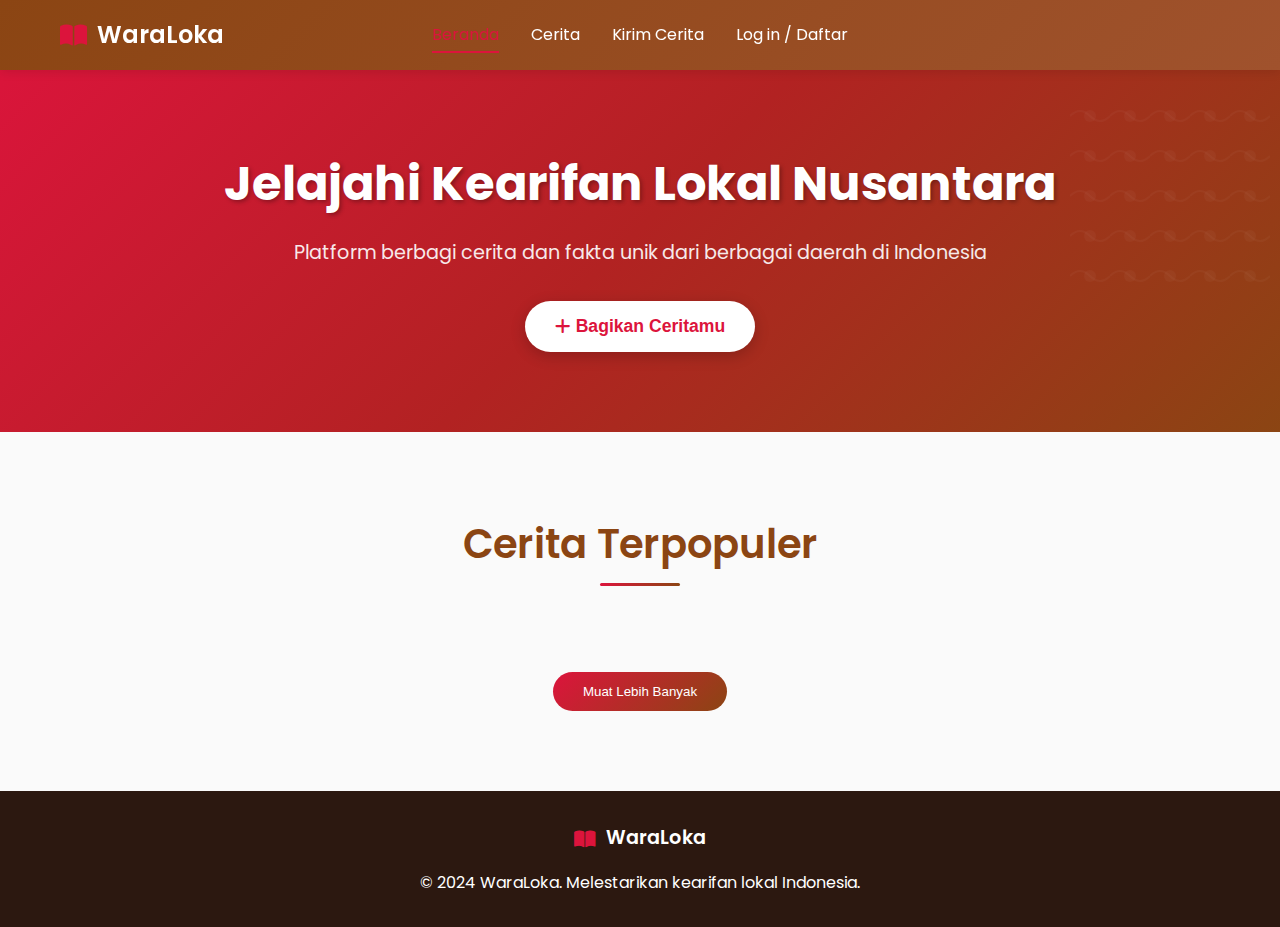
<file: index.html>
<!DOCTYPE html>
<html lang="id">
<head>
    <meta charset="UTF-8">
    <meta name="viewport" content="width=device-width, initial-scale=1.0">
    <title>WaraLoka - Berbagi Cerita Lokal</title>
    <link rel="stylesheet" href="styles.css">
    <link href="https://fonts.googleapis.com/css2?family=Poppins:wght@300;400;500;600;700&display=swap" rel="stylesheet">
    <link rel="stylesheet" href="https://cdnjs.cloudflare.com/ajax/libs/font-awesome/6.0.0/css/all.min.css">
</head>
<body>
    <div id="globalMessageContainer" class="global-message-container"></div>

    <header class="header">
        <div class="container">
            <div class="nav-brand">
                <i class="fas fa-book-open"></i>
                <h1>WaraLoka</h1>
            </div>
            
            <div class="hamburger-menu" id="hamburgerMenu">
                <i class="fas fa-bars"></i>
            </div>

            <nav class="nav-menu" id="mainNavMenu">
                <a href="#home" class="nav-link active">Beranda</a> <a href="stories.html" class="nav-link">Cerita</a>
                <a href="#submit" class="nav-link">Kirim Cerita</a>
                <a href="#" class="nav-link" id="loginSignupBtn">Log in / Daftar</a>
                
                <div id="userStatusMobile" class="user-status-mobile">
                    Halo, <span id="loggedInUsernameMobile"></span>!
                    <button id="logoutBtnMobile" class="cta-button">Logout</button>
                </div>
            </nav>
            
            <div id="userStatusDesktop" class="user-status-desktop">
                Halo, <span id="loggedInUsernameDesktop"></span>!
                <button id="logoutBtnDesktop" class="cta-button">Logout</button>
            </div>
        </div>
    </header>

    <section id="home" class="hero">
        <div class="container">
            <div class="hero-content">
                <div class="batik-pattern"></div>
                <h2>Jelajahi Kearifan Lokal Nusantara</h2>
                <p>Platform berbagi cerita dan fakta unik dari berbagai daerah di Indonesia</p>
                <button class="cta-button" id="shareStoryHeroBtn">
                    <i class="fas fa-plus"></i> Bagikan Ceritamu
                </button>
            </div>
        </div>
    </section>

    <section id="stories" class="stories-section">
        <div class="container">
            <h2 class="section-title">Cerita Terpopuler</h2>
            <div class="stories-grid" id="storiesGrid">
                </div>
            <button class="load-more-btn" onclick="window.location.href='stories.html'">Muat Lebih Banyak</button>
        </div>
    </section>

    <section id="submit" class="submit-section">
        <div class="container">
            <h2 class="section-title">Bagikan Cerita Lokalmu</h2>
            <form class="story-form" id="storyForm" enctype="multipart/form-data">
                <div class="form-group">
                    <label for="title">Judul Cerita</label>
                    <input type="text" id="title" name="title" required placeholder="Masukkan judul cerita...">
                </div>
                
                <div class="form-group">
                    <label for="location">Lokasi</label>
                    <input type="text" id="location" name="location" required placeholder="Nama kota/daerah...">
                </div>
                
                <div class="form-group">
                    <label for="content">Cerita</label>
                    <textarea id="content" name="content" required placeholder="Ceritakan kearifan lokal yang ingin kamu bagikan..."></textarea>
                </div>
                
                <div class="form-group">
                    <label for="photo">Foto (Opsional)</label>
                    <input type="file" id="photo" name="photo" accept="image/*">
                    <div class="file-preview" id="filePreview"></div>
                </div>
                
                <button type="submit" class="submit-btn">
                    <i class="fas fa-paper-plane"></i> Kirim Cerita
                </button>
            </form>
        </div>
    </section>

    <footer class="footer">
        <div class="container">
            <div class="footer-content">
                <div class="footer-brand">
                    <i class="fas fa-book-open"></i>
                    <span>WaraLoka</span>
                </div>
                <p>© 2024 WaraLoka. Melestarikan kearifan lokal Indonesia.</p>
            </div>
        </div>
    </footer>

    <div id="storyModal" class="modal">
        <div class="modal-content">
            <span class="close" onclick="closeModal()">×</span>
            <div id="modalContent"></div>
        </div>
    </div>

    <div id="authModal" class="modal">
        <div class="modal-content">
            <span class="close" onclick="closeAuthModal()">×</span>
            <div class="auth-forms-container">
                <div id="loginFormContainer" class="auth-form active">
                    <h2 class="form-title">Login</h2>
                    <form id="loginForm">
                        <div class="form-group">
                            <label for="loginUsername">Username</label>
                            <input type="text" id="loginUsername" name="username" required>
                        </div>
                        <div class="form-group">
                            <label for="loginPassword">Password</label>
                            <input type="password" id="loginPassword" name="password" required>
                        </div>
                        <button type="submit" class="submit-btn auth-submit-btn">Login</button>
                    </form>
                    <p class="switch-form-text">Belum punya akun? <a href="#" id="showSignup">Daftar di sini</a></p>
                </div>

                <div id="signupFormContainer" class="auth-form" style="display: none;">
                    <h2 class="form-title">Daftar Akun Baru</h2>
                    <form id="signupForm">
                        <div class="form-group">
                            <label for="signupUsername">Username</label>
                            <input type="text" id="signupUsername" name="username" required>
                        </div>
                        <div class="form-group">
                            <label for="signupEmail">Email (Opsional)</label>
                            <input type="email" id="signupEmail" name="email">
                        </div>
                        <div class="form-group">
                            <label for="signupPassword">Password</label>
                            <input type="password" id="signupPassword" name="password" required>
                        </div>
                        <div class="form-group">
                            <label for="signupConfirmPassword">Konfirmasi Password</label>
                            <input type="password" id="signupConfirmPassword" name="confirm_password" required>
                        </div>
                        <button type="submit" class="submit-btn auth-submit-btn">Daftar</button>
                    </form>
                    <p class="switch-form-text">Sudah punya akun? <a href="#" id="showLogin">Login di sini</a></p>
                </div>
            </div>
            <div id="authMessageContainer" class="message-container"></div>
        </div>
    </div>
    
    <div id="editStoryModal" class="modal">
        <div class="modal-content">
            <span class="close" id="closeEditStoryModalBtn">×</span>
            <h2 class="form-title">Edit Cerita Lokalmu</h2>
            <form class="story-form" id="editStoryForm" enctype="multipart/form-data">
                <input type="hidden" id="editStoryId" name="story_id">
                <input type="hidden" id="editCurrentPhoto" name="current_photo"> <div class="form-group">
                    <label for="editTitle">Judul Cerita</label>
                    <input type="text" id="editTitle" name="title" required placeholder="Masukkan judul cerita...">
                </div>
                
                <div class="form-group">
                    <label for="editLocation">Lokasi</label>
                    <input type="text" id="editLocation" name="location" required placeholder="Nama kota/daerah...">
                </div>
                
                <div class="form-group">
                    <label for="editContent">Cerita</label>
                    <textarea id="editContent" name="content" required placeholder="Ceritakan kearifan lokal yang ingin kamu bagikan..."></textarea>
                </div>
                
                <div class="form-group">
                    <label>Foto Saat Ini</label>
                    <div id="currentPhotoPreview" style="margin-bottom: 10px;">
                        </div>
                    <label for="editPhoto">Ganti Foto (Opsional)</label>
                    <input type="file" id="editPhoto" name="photo" accept="image/*">
                    <div class="file-preview" id="editFilePreview"></div>
                    <div style="margin-top: 10px;">
                        <input type="checkbox" id="removePhotoCheckbox" name="remove_photo" value="true">
                        <label for="removePhotoCheckbox">Hapus Foto</label>
                    </div>
                </div>
                
                <button type="submit" class="submit-btn">
                    <i class="fas fa-save"></i> Simpan Perubahan
                </button>
            </form>
            <div id="editStoryMessageContainer" class="message-container"></div>
        </div>
    </div>
    <div id="customConfirmModal" class="modal">
        <div class="modal-content small-modal-content">
            <span class="close" id="closeCustomConfirmModalBtn">×</span>
            <h3 id="customConfirmMessage" style="text-align: center; margin-bottom: 25px; color: #8B4513;"></h3>
            <div class="modal-actions" style="display: flex; justify-content: center; gap: 15px;">
                <button class="cta-button submit-btn" id="customConfirmYesBtn">Ya</button>
                <button class="cta-button delete-btn" id="customConfirmNoBtn">Tidak</button>
            </div>
        </div>
    </div>
    <script src="script.js"></script>
</body>
</html>
</file>
<file: styles.css>
/* Reset dan Gaya Dasar */
* {
    margin: 0;
    padding: 0;
    box-sizing: border-box;
}

html { 
    scroll-behavior: smooth;
}

body {
    font-family: 'Poppins', sans-serif;
    line-height: 1.6;
    color: #2c1810;
    background-color: #fefefe;
}

.container {
    max-width: 1200px;
    margin: 0 auto;
    padding: 0 20px;
}

/* Header */
.header {
    background: linear-gradient(135deg, #8B4513 0%, #A0522D 100%);
    color: white;
    padding: 1rem 0;
    position: fixed;
    top: 0;
    width: 100%;
    z-index: 1000;
    box-shadow: 0 2px 10px rgba(0,0,0,0.1);
}

.header .container {
    display: flex;
    justify-content: space-between;
    align-items: center;
    position: relative;
}

.nav-brand {
    display: flex;
    align-items: center;
    gap: 10px;
}

.nav-brand i {
    font-size: 1.5rem;
    color: #DC143C;
}

.nav-brand h1 {
    font-size: 1.5rem;
    font-weight: 600;
}

/* Ikon Menu Hamburger - TERSEMBUNYI DI DESKTOP */
.hamburger-menu {
    display: none; 
    font-size: 1.8rem;
    cursor: pointer;
    color: white;
    z-index: 1100; 
}

/* Menu Navigasi (Gaya Desktop) */
.nav-menu {
    display: flex;
    gap: 2rem;
    position: absolute; 
    left: 50%;
    transform: translateX(-50%);
    z-index: 900;
    flex-direction: row; 
    padding-top: 0; 
    transition: none; 
}

.nav-link {
    color: white;
    text-decoration: none;
    font-weight: 400;
    transition: color 0.3s ease;
    position: relative;
}

.nav-link:hover,
.nav-link.active {
    color: #DC143C;
}

.nav-link.active::after {
    content: '';
    position: absolute;
    bottom: -5px;
    left: 0;
    width: 100%;
    height: 2px;
    background-color: #DC143C;
}

/* Status Pengguna untuk Desktop - DITAMPILKAN DI DESKTOP, TERSEMBUNYI DI MOBILE */
#userStatusDesktop { 
    display: flex; 
    align-items: center;
    gap: 10px;
    font-weight: 500;
    color: white;
    margin-left: auto; 
}

#userStatusDesktop #logoutBtnDesktop {
    background: #DC143C; 
    color: white;
    border: none;
    padding: 8px 15px;
    border-radius: 20px;
    cursor: pointer;
    font-size: 0.9rem;
    transition: background-color 0.3s ease;
    width: auto; 
}

#userStatusDesktop #logoutBtnDesktop:hover {
    background: #B22222;
}

/* Status Pengguna untuk Mobile - TERSEMBUNYI DI DESKTOP, DITAMPILKAN DI MENU PADA MOBILE */
#userStatusMobile {
    display: none; 
}

#userStatusMobile .cta-button {
    background: #DC143C; 
    color: white;
    border: none;
    padding: 8px 15px;
    border-radius: 20px;
    cursor: pointer;
    font-size: 0.9rem;
    transition: background-color 0.3s ease;
    width: auto; 
}

#userStatusMobile .cta-button:hover {
    background: #B22222;
}

/* Bagian Hero */
.hero {
    background: linear-gradient(135deg, #DC143C 0%, #B22222 50%, #8B4513 100%);
    color: white;
    padding: 120px 0 80px;
    position: relative;
    overflow: hidden;
}

.hero-content {
    text-align: center;
    position: relative;
    z-index: 2;
}

.batik-pattern {
    position: absolute;
    top: -50px;
    right: -50px;
    width: 200px;
    height: 200px;
    background: url('data:image/svg+xml,<svg xmlns="http://www.w3.org/2000/svg" viewBox="0 0 100 100"><defs><pattern id="batik" patternUnits="userSpaceOnUse" width="20" height="20"><circle cx="10" cy="10" r="3" fill="rgba(255,255,255,0.1)"/><path d="M0,10 Q5,5 10,10 T20,10" stroke="rgba(255,255,255,0.1)" fill="none"/></pattern></defs><rect width="100" height="100" fill="url(%23batik)"/></svg>') repeat;
    opacity: 0.3;
}

.hero h2 {
    font-size: 3rem;
    font-weight: 700;
    margin-bottom: 1rem;
    text-shadow: 2px 2px 4px rgba(0,0,0,0.3);
}

.hero p {
    font-size: 1.2rem;
    margin-bottom: 2rem;
    opacity: 0.9;
}

.cta-button {
    background: white;
    color: #DC143C;
    border: none;
    padding: 15px 30px;
    font-size: 1.1rem;
    font-weight: 600;
    border-radius: 50px;
    cursor: pointer;
    transition: all 0.3s ease;
    box-shadow: 0 4px 15px rgba(0,0,0,0.2);
}

.cta-button:hover {
    transform: translateY(-2px);
    box-shadow: 0 6px 20px rgba(0,0,0,0.3);
}

/* Gaya untuk tombol kecil (Edit/Hapus) */
.cta-button.small-button {
    padding: 8px 15px;
    font-size: 0.9rem;
    border-radius: 20px;
    box-shadow: none; 
    background: #555; 
    color: white;
}

.cta-button.small-button:hover {
    transform: translateY(-1px);
    box-shadow: 0 2px 5px rgba(0,0,0,0.2);
}

.cta-button.small-button.edit-btn {
    background: #007bff; 
}
.cta-button.small-button.edit-btn:hover {
    background: #0056b3;
}

.cta-button.small-button.delete-btn {
    background: #dc3545; 
}
.cta-button.small-button.delete-btn:hover {
    background: #c82333;
}

/* Kontainer aksi pemilik */
.owner-actions {
    margin-top: 1rem;
    display: flex;
    gap: 10px;
    justify-content: flex-end; 
}

/* Gaya Bagian */
.section-title {
    text-align: center;
    font-size: 2.5rem;
    font-weight: 600;
    color: #8B4513;
    margin-bottom: 3rem;
    position: relative;
}

.section-title::after {
    content: '';
    position: absolute;
    bottom: -10px;
    left: 50%;
    transform: translateX(-50%);
    width: 80px;
    height: 3px;
    background: linear-gradient(90deg, #DC143C, #8B4513);
    border-radius: 2px;
}

/* Bagian Cerita (Gaya Global/Umum) */
.stories-section {
    padding: 80px 0;
    background-color: #fafafa;
}

.stories-grid {
    display: grid;
    grid-template-columns: repeat(auto-fit, minmax(350px, 1fr));
    gap: 2rem;
    margin-bottom: 3rem;
}

.story-card {
    background: white;
    border-radius: 15px;
    overflow: hidden;
    box-shadow: 0 5px 20px rgba(0,0,0,0.1);
    transition: all 0.3s ease;
    cursor: pointer;
    display: flex; 
    flex-direction: column; 
    height: auto; 
}

.story-card:hover {
    transform: translateY(-5px);
    box-shadow: 0 10px 30px rgba(0,0,0,0.15);
}

.story-image {
    width: 100%;
    height: 200px;
    background: linear-gradient(135deg, #DC143C, #8B4513);
    display: flex;
    align-items: center;
    justify-content: center;
    color: white;
    font-size: 3rem;
}

.story-content {
    padding: 1.5rem;
    display: flex; 
    flex-direction: column; 
    height: 100%; 
}

.story-title {
    font-size: 1.3rem;
    font-weight: 600;
    color: #8B4513;
    margin-bottom: 0.5rem;
}

.story-location {
    color: #DC143C;
    font-weight: 500;
    margin-bottom: 1rem;
    display: flex;
    align-items: center;
    gap: 5px;
}

.story-excerpt {
    color: #666;
    line-height: 1.6;
    margin-bottom: 1rem;
}

.story-meta {
    display: flex;
    justify-content: space-between;
    align-items: center;
    padding-top: 1rem;
    border-top: 1px solid #eee;
    margin-top: auto; 
}

.vote-section {
    display: flex;
    align-items: center;
    gap: 5px; 
}

.like-display, .dislike-display {
    display: flex;
    align-items: center;
    gap: 5px;
}

.vote-btn {
    background: none;
    border: none;
    color: #DC143C;
    cursor: pointer;
    font-size: 1.2rem;
    transition: color 0.3s ease;
    padding: 5px; 
}

.vote-btn:hover {
    color: #8B4513;
}

.vote-btn.active {
    color: #8B4513; 
}

.vote-btn[disabled] {
    opacity: 0.5;
    cursor: not-allowed;
}

.like-count, .dislike-count { 
    font-weight: 600;
    color: #8B4513;
    font-size: 1.1rem;
}

.load-more-btn {
    display: block;
    margin: 0 auto;
    background: linear-gradient(135deg, #DC143C, #8B4513);
    color: white;
    border: none;
    padding: 12px 30px;
    border-radius: 25px;
    cursor: pointer;
    font-weight: 500;
    transition: all 0.3s ease;
}

.load-more-btn:hover {
    transform: translateY(-2px);
    box-shadow: 0 5px 15px rgba(0,0,0,0.2);
}

/* Bagian Kirim */
.submit-section {
    padding: 80px 0;
    background: linear-gradient(135deg, #fafafa 0%, #f5f5f5 100%);
}

.story-form {
    max-width: 600px;
    margin: 0 auto;
    background: white;
    padding: 2rem;
    border-radius: 15px;
    box-shadow: 0 10px 30px rgba(0,0,0,0.1);
}

.form-group {
    margin-bottom: 1.5rem;
}

.form-group label {
    display: block;
    margin-bottom: 0.5rem;
    font-weight: 500;
    color: #8B4513;
}

.form-group input,
.form-group textarea {
    width: 100%;
    padding: 12px;
    border: 2px solid #e0e0e0;
    border-radius: 8px;
    font-family: inherit;
    transition: border-color 0.3s ease;
}

.form-group input:focus,
.form-group textarea:focus {
    outline: none;
    border-color: #DC143C;
}

.form-group textarea {
    height: 120px;
    resize: vertical;
}

.file-preview {
    margin-top: 10px;
}

.file-preview img {
    max-width: 200px;
    max-height: 200px;
    border-radius: 8px;
    box-shadow: 0 2px 10px rgba(0,0,0,0.1);
}

.submit-btn {
    width: 100%;
    background: linear-gradient(135deg, #DC143C, #8B4513);
    color: white;
    border: none;
    padding: 15px;
    border-radius: 8px;
    font-size: 1.1rem;
    font-weight: 600;
    cursor: pointer;
    transition: all 0.3s ease;
}

.submit-btn:hover {
    transform: translateY(-2px);
    box-shadow: 0 5px 15px rgba(0,0,0,0.2);
}

/* Footer */
.footer {
    background: #2c1810;
    color: white;
    padding: 2rem 0;
    text-align: center;
}

.footer-content {
    display: flex;
    flex-direction: column;
    align-items: center;
    gap: 1rem;
}

.footer-brand {
    display: flex;
    align-items: center;
    gap: 10px;
    font-size: 1.2rem;
    font-weight: 600;
}

.footer-brand i {
    color: #DC143C;
}

/* Modal */
.modal {
    display: none;
    position: fixed;
    z-index: 2000;
    left: 0;
    top: 0;
    width: 100%;
    height: 100%;
    background-color: rgba(0,0,0,0.5);
}

.modal-content {
    background-color: white;
    margin: 5% auto;
    padding: 2rem;
    border-radius: 15px;
    width: 90%;
    max-width: 600px;
    max-height: 80vh;
    overflow-y: auto;
    position: relative;
}

/* Gaya Kustom untuk modal konfirmasi kecil */
.modal-content.small-modal-content {
    max-width: 400px; 
    padding: 2rem; 
    margin: 10% auto; 
}

/* Opsional: Timpa gaya tombol tutup untuk modal yang lebih kecil */
.modal-content.small-modal-content .close {
    top: 10px;
    right: 15px;
    font-size: 24px;
}

.modal-actions .cta-button {
    flex: 1; 
    max-width: 150px; 
}

.modal-actions .submit-btn { 
    background: linear-gradient(135deg, #DC143C, #8B4513); 
    color: white;
}

.modal-actions .submit-btn:hover {
    background: linear-gradient(135deg, #B22222, #A0522D);
}

.modal-actions .delete-btn { 
    background: #6c757d; 
    color: white;
}

.modal-actions .delete-btn:hover {
    background: #5a6268;
}

.close {
    position: absolute;
    right: 1rem;
    top: 1rem;
    color: #aaa;
    font-size: 28px;
    font-weight: bold;
    cursor: pointer;
}

.close:hover {
    color: #DC143C;
}

/* Gaya Khusus Modal Otentikasi */
.auth-forms-container {
    display: flex;
    flex-direction: column;
    align-items: center;
}

.auth-form {
    width: 100%;
    padding: 1.5rem;
    border-radius: 10px;
    box-shadow: 0 4px 20px rgba(0,0,0,0.05);
    background-color: #fff;
    margin-top: 1rem;
}

.auth-form:not(.active) {
    display: none;
}

.auth-form .form-title {
    text-align: center;
    color: #8B4513;
    margin-bottom: 1.5rem;
    font-size: 1.8rem;
}

.auth-form .form-group {
    margin-bottom: 1rem;
}

.auth-form label {
    color: #555;
    font-weight: 500;
}

.auth-form input[type="text"],
.auth-form input[type="password"],
.auth-form input[type="email"] {
    padding: 10px;
    border: 1px solid #ddd;
    border-radius: 5px;
    font-size: 1rem;
}

.auth-form input:focus,
.auth-form textarea:focus {
    outline: none;
    border-color: #DC143C;
}

.auth-submit-btn {
    margin-top: 1.5rem;
    padding: 12px;
    font-size: 1rem;
}

.switch-form-text {
    text-align: center;
    margin-top: 1rem;
    color: #666;
}

.switch-form-text a {
    color: #DC143C;
    text-decoration: none;
    font-weight: 600;
}

.switch-form-text a:hover {
    text-decoration: underline;
}

.message-container {
    margin-top: 1rem;
}

/* Gaya Search Bar & Saran */
.search-bar-container {
    display: flex;
    align-items: center;
    max-width: 600px;
    margin: 0 auto 3rem auto; 
    position: relative; 
}

.search-input {
    flex-grow: 1;
    padding: 12px 40px 12px 40px; 
    border: 2px solid #e0e0e0;
    border-radius: 25px;
    font-size: 1rem;
    transition: border-color 0.3s ease, box-shadow 0.3s ease;
}

.search-input:focus {
    outline: none;
    border-color: #DC143C;
    box-shadow: 0 0 8px rgba(220, 20, 60, 0.2);
}

.search-icon { 
    position: absolute;
    left: 15px; 
    top: 50%;
    transform: translateY(-50%);
    color: #8B4513; 
    font-size: 1.2rem;
    z-index: 1; 
}

.clear-search-btn {
    position: absolute;
    right: 15px;
    background: none;
    border: none;
    color: #aaa;
    font-size: 1.2rem;
    cursor: pointer;
    transition: color 0.3s ease;
    padding: 5px; 
}

.clear-search-btn:hover {
    color: #8B4513;
}

/* Dropdown Saran Pencarian */
.search-dropdown {
    position: absolute;
    top: 100%; 
    left: 0;
    right: 0;
    background-color: white;
    border: 1px solid #ddd;
    border-top: none;
    border-radius: 0 0 8px 8px;
    box-shadow: 0 5px 15px rgba(0,0,0,0.1);
    z-index: 100; 
    max-height: 250px; 
    overflow-y: auto; 
    display: none; 
}

.search-dropdown ul {
    list-style: none;
    padding: 0;
    margin: 0;
}

.search-dropdown li {
    padding: 10px 15px;
    cursor: pointer;
    border-bottom: 1px solid #eee;
    color: #333;
}

.search-dropdown li:last-child {
    border-bottom: none;
}

.search-dropdown li:hover,
.search-dropdown li.highlighted { 
    background-color: #f0f0f0;
    color: #DC143C;
}

/* Gaya Responsif (Mobile First) */
@media (max-width: 768px) {
    /* Penyesuaian header untuk mobile */
    .header .container {
        flex-wrap: nowrap; 
        justify-content: space-between; 
    }

    /* Tampilkan menu hamburger */
    .hamburger-menu {
        display: block;
        order: 2; 
        z-index: 1100; 
    }

    /* Menu navigasi utama sebagai sidebar overlay */
    .nav-menu {
        position: fixed; 
        top: 0;
        right: -280px; 
        width: 250px; 
        height: 100%;
        background: linear-gradient(135deg, #A0522D 0%, #8B4513 100%);
        flex-direction: column; 
        padding-top: 60px; 
        box-shadow: -2px 0 10px rgba(0,0,0,0.3);
        transition: right 0.3s ease-in-out;
        gap: 0; 
        align-items: flex-start; 
        z-index: 1050; 
        left: unset; 
        transform: none; 
    }

    /* Status aktif untuk menu mobile - GESER MASUK */
    .nav-menu.active {
        right: 0; 
    }

    .nav-link {
        width: 100%; 
        padding: 15px 20px; 
        color: white; 
        font-size: 1.1rem;
        border-bottom: 1px solid rgba(255,255,255,0.1); 
    }
    
    .nav-link:last-of-type {
        border-bottom: none;
    }

    .nav-link.active::after { 
        content: '';
        position: absolute;
        top: 0;
        left: 0;
        width: 5px; 
        height: 100%;
        background-color: #DC143C;
        transform: none; 
    }

    /* Sembunyikan status pengguna desktop dan tampilkan status pengguna mobile */
    #userStatusDesktop {
        display: none !important; 
    }

    /* loginSignupBtn (Log in / Daftar) di menu mobile */
    #loginSignupBtn {
        display: block; 
        width: 100%;
        padding: 15px 20px;
        color: white;
        font-size: 1.1rem;
        border-bottom: 1px solid rgba(255,255,255,0.1);
        text-align: left; 
        text-decoration: none; 
    }

    /* Tampilkan status pengguna mobile saat login, di dalam nav-menu yang aktif */
    #userStatusMobile {
        display: none; 
        flex-direction: column; 
        align-items: flex-start;
        width: 100%;
        padding: 20px;
        border-top: 1px solid rgba(255,255,255,0.2); 
        margin-top: auto; 
        color: white;
        box-sizing: border-box; 
    }

    #userStatusMobile span {
        margin-bottom: 10px;
        font-size: 1.1rem;
    }

    #userStatusMobile .cta-button {
        width: 100%; 
        text-align: center;
        margin-top: 0; 
    }

    /* Sesuaikan padding konten utama untuk header tetap */
    .hero {
        padding-top: 100px; 
    }
    .stories-section {
        padding-top: 40px; 
    }
    .submit-section {
        padding-top: 40px; 
    }
    
    .hero h2 {
        font-size: 2rem;
    }
    
    .stories-grid {
        grid-template-columns: 1fr;
    }
    
    .story-form {
        margin: 0 1rem;
    }

    .search-dropdown {
        left: 20px; 
        right: 20px;
        width: auto;
    }
}
</file>
